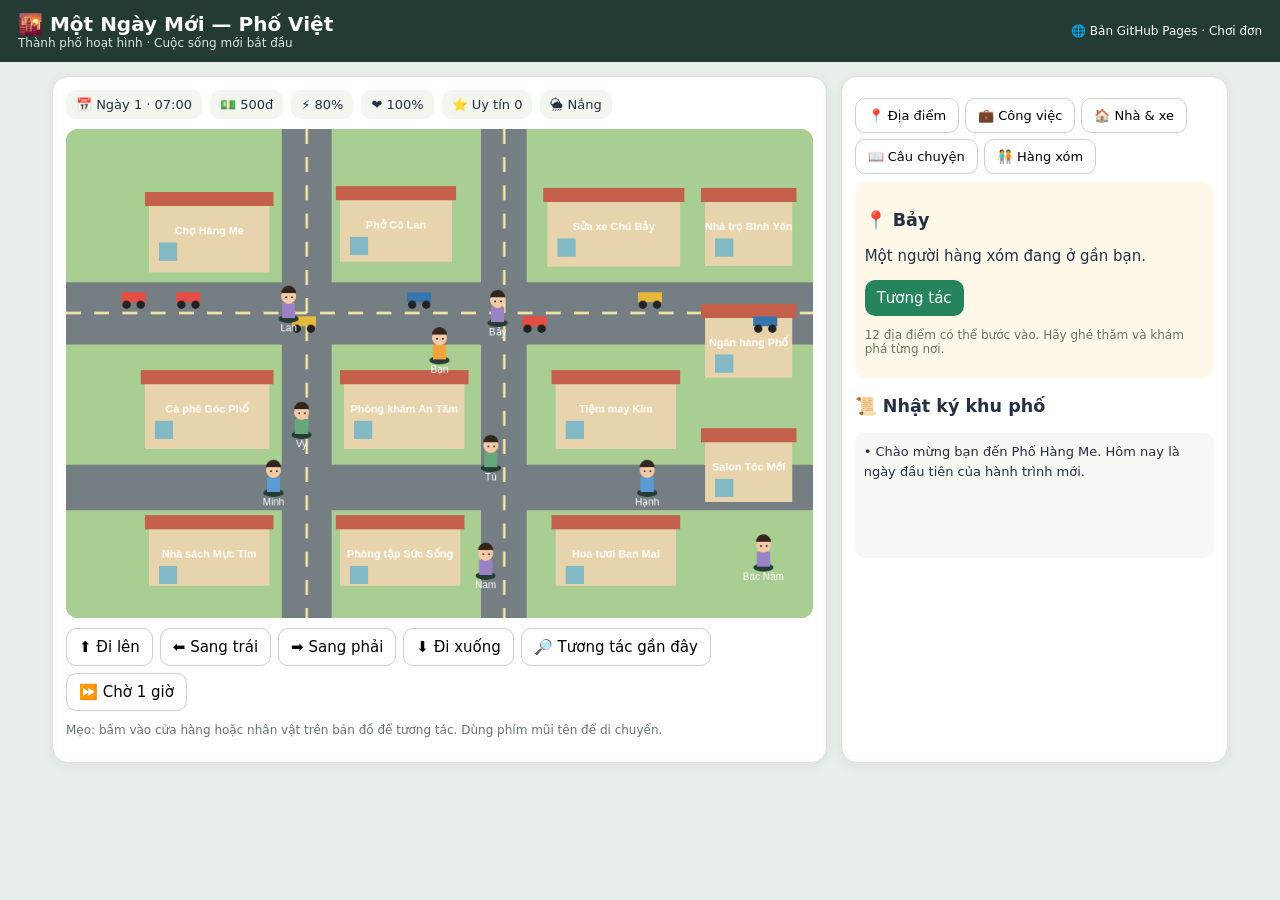
<file: index.html>
<!doctype html>
<html lang="vi">
<head>
<meta charset="utf-8"><meta name="viewport" content="width=device-width,initial-scale=1">
<title>Một Ngày Mới — Phố Việt</title>
<style>
:root{--ink:#253044;--paper:#fff8e9;--green:#26845d;--orange:#ed8a36}
*{box-sizing:border-box}body{margin:0;background:#e8eee8;color:var(--ink);font:15px system-ui,Segoe UI,sans-serif}
header{background:#243b35;color:#fff;padding:12px 18px;display:flex;gap:12px;align-items:center;justify-content:space-between;flex-wrap:wrap}
header b{font-size:20px}button,input{font:inherit;border:1px solid #c9d1c9;border-radius:10px;padding:9px 12px}
button{background:#fff;cursor:pointer}button.primary{background:var(--green);color:white;border:0}button:disabled{opacity:.45;cursor:not-allowed}
main{max-width:1200px;margin:14px auto;padding:0 12px;display:grid;grid-template-columns:minmax(0,2fr) minmax(290px,1fr);gap:14px}
.panel{background:white;border:1px solid #dce3dc;border-radius:16px;padding:13px;box-shadow:0 3px 12px #1b392010}
#city{width:100%;height:auto;display:block;background:#b9d7a3;border-radius:12px;touch-action:manipulation}
.stats{display:flex;gap:8px;flex-wrap:wrap;margin-bottom:10px}.stat{background:#f2f6ef;padding:7px 10px;border-radius:10px;font-size:13px}
.actions{display:flex;flex-wrap:wrap;gap:7px;margin-top:10px}.tabs{display:flex;gap:6px;flex-wrap:wrap;margin:8px 0}.tabs button{font-size:13px}
#feed{height:125px;overflow:auto;background:#f7f8f4;padding:9px;border-radius:10px;font-size:13px;line-height:1.5}
#place{min-height:125px;background:#fff8e9;border-radius:12px;padding:10px}
.small{font-size:12px;color:#66736a}.row{display:flex;justify-content:space-between;gap:8px;align-items:center;padding:7px 0;border-bottom:1px solid #edf0ea}
.tag{background:#edf5ed;border-radius:7px;padding:3px 7px;font-size:12px}
#auth{display:flex;gap:6px;flex-wrap:wrap;align-items:center}
@media(max-width:800px){main{grid-template-columns:1fr}#city{min-height:320px}}
</style></head>
<body>
<header><div><b>🌇 Một Ngày Mới — Phố Việt</b><div class="small" style="color:#d7e8dc">Thành phố hoạt hình · Cuộc sống mới bắt đầu</div></div>
<div id="auth"><span class="small" style="color:#fff">🌐 Bản GitHub Pages · Chơi đơn</span></div></header>
<main>
<section class="panel">
<div class="stats" id="stats"></div>
<canvas id="city" width="900" height="590" aria-label="Bản đồ thành phố hoạt hình"></canvas>
<div class="actions">
<button onclick="move(0,-1)">⬆ Đi lên</button><button onclick="move(-1,0)">⬅ Sang trái</button><button onclick="move(1,0)">➡ Sang phải</button><button onclick="move(0,1)">⬇ Đi xuống</button>
<button onclick="interact()">🔎 Tương tác gần đây</button><button onclick="nextHour()">⏩ Chờ 1 giờ</button>
</div>
<p class="small">Mẹo: bấm vào cửa hàng hoặc nhân vật trên bản đồ để tương tác. Dùng phím mũi tên để di chuyển.</p>
</section>
<aside class="panel">
<div class="tabs"><button onclick="tab('place')">📍 Địa điểm</button><button onclick="tab('jobs')">💼 Công việc</button><button onclick="tab('home')">🏠 Nhà & xe</button><button onclick="tab('story')">📖 Câu chuyện</button><button onclick="tab('people')">🧑‍🤝‍🧑 Hàng xóm</button></div>
<div id="place"></div>
<h3>📜 Nhật ký khu phố</h3><div id="feed"></div>
</aside></main>
<script>
const canvas=document.getElementById('city'),ctx=canvas.getContext('2d');
const places=[
{id:'market',name:'Chợ Hàng Me',x:100,y:85,w:145,h:88,kind:'Chợ',inside:['Sạp rau','Quầy trái cây','Gian hàng tạp hóa']},
{id:'pho',name:'Phở Cô Lan',x:330,y:78,w:135,h:82,kind:'Quán ăn',inside:['Bếp phở','Bàn ăn']},
{id:'repair',name:'Sửa xe Chú Bảy',x:580,y:80,w:160,h:86,kind:'Sửa xe',inside:['Khu sửa chữa','Kho phụ tùng']},
{id:'coffee',name:'Cà phê Góc Phố',x:95,y:300,w:150,h:86,kind:'Cà phê',inside:['Quầy pha chế','Sân trước']},
{id:'clinic',name:'Phòng khám An Tâm',x:335,y:300,w:145,h:86,kind:'Y tế',inside:['Phòng chờ','Phòng khám']},
{id:'clothes',name:'Tiệm may Kim',x:590,y:300,w:145,h:86,kind:'Tiệm may',inside:['Quầy vải','Phòng thử đồ']},
{id:'book',name:'Nhà sách Mực Tím',x:100,y:475,w:145,h:76,kind:'Nhà sách',inside:['Kệ sách','Quầy thanh toán']},
{id:'gym',name:'Phòng tập Sức Sống',x:330,y:475,w:145,h:76,kind:'Thể thao',inside:['Khu tập luyện']},
{id:'flower',name:'Hoa tươi Ban Mai',x:590,y:475,w:145,h:76,kind:'Cửa hàng',inside:['Khu cắm hoa']},
{id:'bank',name:'Ngân hàng Phố',x:770,y:220,w:105,h:80,kind:'Dịch vụ',inside:['Quầy giao dịch']},
{id:'salon',name:'Salon Tóc Mới',x:770,y:370,w:105,h:80,kind:'Dịch vụ',inside:['Ghế cắt tóc']},
{id:'house',name:'Nhà trọ Bình Yên',x:770,y:80,w:105,h:85,kind:'Nhà trọ',inside:['Phòng trọ','Sân chung']}
];
const npcSeed=[
['Lan','Chủ quán phở',280,210,7,20],['Bảy','Thợ sửa xe',520,215,8,18],['Hạnh','Bán hoa',700,420,6,19],['Minh','Sinh viên',250,420,8,22],['Tú','Bảo vệ',500,390,6,22],['Bác Năm','Hàng xóm',830,510,5,21],['Vy','Nhân viên cà phê',280,350,7,17],['Nam','Tài xế xe ôm',510,520,5,23]
];
let state={name:'Bạn',money:500,energy:80,health:100,rep:0,hour:7,day:1,x:450,y:260,home:false,vehicle:false,shop:false,jobDone:0,story:0,memories:{},friends:[],inside:null,tab:'place',weather:'Nắng',events:[]};
let npcs=npcSeed.map((a,i)=>({id:i,name:a[0],job:a[1],x:a[2],y:a[3],start:a[4],end:a[5]}));
function log(s){let f=document.getElementById('feed');f.innerHTML='• '+s+'<br>'+f.innerHTML}
function stats(){document.getElementById('stats').innerHTML=[`📅 Ngày ${state.day} · ${String(state.hour).padStart(2,'0')}:00`,`💵 ${state.money.toLocaleString('vi-VN')}đ`,`⚡ ${state.energy}%`,`❤️ ${state.health}%`,`⭐ Uy tín ${state.rep}`,`🌦 ${state.weather}`].map(x=>`<span class="stat">${x}</span>`).join('')}
function drawPerson(x,y,name,player=false){ctx.save();ctx.translate(x,y);ctx.fillStyle='#263b33';ctx.beginPath();ctx.ellipse(0,19,12,5,0,0,Math.PI*2);ctx.fill();ctx.fillStyle=player?'#f0a33a':['#5b9bd5','#df7b83','#68a77b','#9b82c5'][Math.abs(name.length)%4];ctx.fillRect(-8,0,16,18);ctx.fillStyle='#f4c9a5';ctx.beginPath();ctx.arc(0,-8,9,0,Math.PI*2);ctx.fill();ctx.fillStyle='#33251e';ctx.beginPath();ctx.arc(0,-12,9,Math.PI,Math.PI*2);ctx.fill();ctx.fillStyle='#263044';ctx.fillRect(-4,-8,2,2);ctx.fillRect(3,-8,2,2);ctx.fillStyle='#fff';ctx.font='12px sans-serif';ctx.textAlign='center';ctx.fillText(name,0,34);ctx.restore()}
function draw(){ctx.clearRect(0,0,900,590);ctx.fillStyle='#a9ce91';ctx.fillRect(0,0,900,590);
ctx.fillStyle='#747e83';ctx.fillRect(0,185,900,75);ctx.fillRect(260,0,60,590);ctx.fillRect(500,0,55,590);ctx.fillRect(0,405,900,55);
ctx.strokeStyle='#f8e6a8';ctx.setLineDash([18,16]);ctx.lineWidth=3;ctx.beginPath();ctx.moveTo(0,222);ctx.lineTo(900,222);ctx.moveTo(290,0);ctx.lineTo(290,590);ctx.moveTo(528,0);ctx.lineTo(528,590);ctx.stroke();ctx.setLineDash([]);
places.forEach(p=>{ctx.fillStyle='#e8d4ac';ctx.fillRect(p.x,p.y,p.w,p.h);ctx.fillStyle='#c45f4b';ctx.fillRect(p.x-5,p.y-9,p.w+10,17);ctx.fillStyle='#fff';ctx.font='bold 13px sans-serif';ctx.textAlign='center';ctx.fillText(p.name,p.x+p.w/2,p.y+42);ctx.fillStyle='#83b9c4';ctx.fillRect(p.x+12,p.y+52,22,22)});
for(let i=0;i<7;i++){let x=(i*139+state.hour*19)%900;ctx.fillStyle=['#e64e43','#e7b83c','#3776ad'][i%3];ctx.fillRect(x,197+(i%2)*29,29,12);ctx.fillStyle='#222';ctx.beginPath();ctx.arc(x+6,212+(i%2)*29,5,0,7);ctx.arc(x+23,212+(i%2)*29,5,0,7);ctx.fill()}
npcs.forEach(n=>{let active=state.hour>=n.start&&state.hour<n.end;let dx=active?Math.sin((state.hour+n.id)*.7)*12:0;drawPerson(n.x+dx,n.y,n.name)});
drawPerson(state.x,state.y,state.name,true);
if(state.weather==='Mưa'){ctx.fillStyle='#a9b9c5aa';ctx.fillRect(0,0,900,590);ctx.strokeStyle='#e8f6ff';for(let i=0;i<90;i++){let x=(i*83+state.hour*37)%900,y=(i*47+state.hour*29)%590;ctx.beginPath();ctx.moveTo(x,y);ctx.lineTo(x-5,y+13);ctx.stroke()}}
}
function closest(){let all=places.map(p=>({...p,d:Math.hypot(state.x-(p.x+p.w/2),state.y-(p.y+p.h/2))}));let n=npcs.map(p=>({...p,d:Math.hypot(state.x-p.x,state.y-p.y),person:true}));return [...all,...n].sort((a,b)=>a.d-b.d)[0]}
function tab(t){state.tab=t;renderPanel()}
function renderPanel(){let el=document.getElementById('place'),t=state.tab;
if(t==='jobs'){el.innerHTML='<h3>💼 Việc làm trong khu phố</h3>'+[['Phụ bếp quán phở',180,7,11],['Giao hàng bằng xe máy',250,9,12],['Dọn dẹp cửa hàng',150,6,8],['Sửa xe học việc',220,10,13],['Phụ bán hoa',170,6,9]].map((j,i)=>`<div class="row"><span>${j[0]}<br><small>${j[2]} giờ · tốn ${j[3]} năng lượng</small></span><button onclick="work(${i})">Nhận ${j[1]}đ</button></div>`).join('')}
else if(t==='home'){el.innerHTML=`<h3>🏠 Chỗ ở & phương tiện</h3><p>${state.home?'Bạn đang thuê phòng trọ Bình Yên.':'Bạn chưa có chỗ ở ổn định.'}</p><button onclick="rent()">Thuê phòng (300đ/ngày)</button><p>${state.vehicle?'Bạn có một xe máy cũ.':'Bạn chưa có xe máy.'}</p><button onclick="buyVehicle()">Mua xe máy cũ (1.800đ)</button><p>${state.shop?'Bạn đã mở cửa hàng nhỏ.':'Bạn chưa kinh doanh riêng.'}</p><button onclick="openShop()">Mở cửa hàng (3.000đ)</button>`}
else if(t==='story'){el.innerHTML=`<h3>📖 Hành trình làm lại cuộc đời</h3><p>${['Ngày đầu ở Phố Hàng Me: tìm một công việc tử tế và làm quen hàng xóm.','Cơ hội thứ hai: giúp cô Lan chuẩn bị bữa ăn miễn phí cho khu phố.','Gây dựng niềm tin: hoàn thành 3 công việc và kết bạn với 2 người.','Ước mơ riêng: dành dụm tiền để mở một cửa hàng nhỏ.'][Math.min(state.story,3)]}</p><button onclick="storyTask()">Làm nhiệm vụ câu chuyện</button><p class="small">Tiến độ nhiệm vụ: ${state.jobDone} công việc · ${state.friends.length} người quen.</p>`}
else if(t==='people'){el.innerHTML='<h3>🧑‍🤝‍🧑 Hàng xóm & ký ức</h3>'+npcs.map(n=>`<div class="row"><span><b>${n.name}</b> · ${n.job}<br><small>${state.memories[n.id]||'Chưa có kỷ niệm'}</small></span><span class="tag">${state.hour>=n.start&&state.hour<n.end?'Đang hoạt động':'Đang nghỉ'}</span></div>`).join('')}
else {let c=state.inside?places.find(p=>p.id===state.inside):null;el.innerHTML=c?`<h3>🏬 ${c.name}</h3><p>Bạn đang ở bên trong. Chọn một khu vực để khám phá:</p>${c.inside.map(x=>`<div class="row">${x}<span class="tag">Có thể khám phá</span></div>`).join('')}<button onclick="state.inside=null;renderPanel();log('Bạn bước ra ngoài.')">Ra ngoài</button>`:`<h3>📍 ${closest().name}</h3><p>${closest().person?'Một người hàng xóm đang ở gần bạn.':'Một địa điểm trong khu phố.'}</p><button class="primary" onclick="interact()">Tương tác</button><p class="small">12 địa điểm có thể bước vào. Hãy ghé thăm và khám phá từng nơi.</p>`}
}
function interact(){let o=closest();if(o.d>95){log('Hãy di chuyển đến gần một cửa hàng hoặc người dân.');return}
if(o.person){let n=npcs.find(x=>x.id===o.id);let msg=state.hour<n.start||state.hour>=n.end?`${n.name} đang nghỉ ngơi, hẹn gặp vào giờ hoạt động nhé.`:`${n.name}: “Chào bạn! Cố gắng từng ngày, rồi mọi chuyện sẽ tốt hơn.”`;state.memories[n.id]=`Đã trò chuyện ngày ${state.day}`;if(!state.friends.includes(n.id))state.friends.push(n.id);state.rep++;log(msg);tab('people')}
else{state.inside=o.id;log('Bạn bước vào '+o.name+'.');tab('place')}
}
function move(dx,dy){state.x=Math.max(20,Math.min(880,state.x+dx*28));state.y=Math.max(20,Math.min(570,state.y+dy*28));state.energy=Math.max(0,state.energy-1);draw();stats()}
function nextHour(){state.hour++;if(state.hour>=24){state.hour=6;state.day++;state.energy=100;state.health=Math.min(100,state.health+10);state.weather=Math.random()>.5?'Nắng':'Mưa';log('Một ngày mới bắt đầu. Bạn được hồi phục năng lượng.')}if(state.hour===12)log('Đến giờ trưa, nhớ ăn uống và nghỉ ngơi.');draw();stats();renderPanel();sync()}
function work(i){let jobs=[[180,7,11,'phụ bếp'],[250,9,12,'giao hàng'],[150,6,8,'dọn dẹp'],[220,10,13,'học sửa xe'],[170,6,9,'bán hoa']];let j=jobs[i];if(state.hour<j[1]||state.hour>=j[2]){log('Ca làm chưa đến giờ. Hãy kiểm tra lịch làm.');return}if(state.energy<25){log('Bạn quá mệt, hãy ăn hoặc nghỉ ngơi.');return}state.money+=j[0];state.energy-=25;state.jobDone++;state.rep++;log(`Bạn làm ${j[3]} chăm chỉ và nhận ${j[0]}đ.`);stats();renderPanel();sync()}
function rent(){if(state.money<300){log('Bạn chưa đủ tiền thuê phòng.');return}state.money-=300;state.home=true;log('Bạn thuê được một căn phòng nhỏ ở Bình Yên.');stats();renderPanel();sync()}
function buyVehicle(){if(state.money<1800){log('Chưa đủ tiền mua xe máy cũ.');return}state.money-=1800;state.vehicle=true;log('Bạn mua được chiếc xe máy cũ. Đi lại thuận tiện hơn!');stats();renderPanel();sync()}
function openShop(){if(state.money<3000){log('Cần 3.000đ để mở cửa hàng.');return}state.money-=3000;state.shop=true;log('Bạn khai trương cửa hàng nhỏ của riêng mình!');stats();renderPanel();sync()}
function storyTask(){if(state.story===0&&state.jobDone>=1){state.story++;log('Nhiệm vụ hoàn thành: bạn đã có công việc đầu tiên.');}else if(state.story===1&&state.friends.length>=1){state.story++;log('Cô Lan ghi nhận sự chân thành của bạn.');}else if(state.story===2&&state.jobDone>=3&&state.friends.length>=2){state.story++;log('Bạn đã tạo dựng được niềm tin trong khu phố.');}else if(state.story===3&&state.shop){log('Bạn đã biến ước mơ kinh doanh thành hiện thực!');}else log('Hãy hoàn thành điều kiện nhiệm vụ trước nhé.');renderPanel();sync()}
function account(action){alert('GitHub Pages chỉ chạy bản chơi đơn. Để dùng tài khoản và multiplayer, cần máy chủ Node.js riêng.')}
function sync(){}
function poll(){let token=localStorage.getItem('token');if(!token)return;fetch('/api/players',{headers:{Authorization:'Bearer '+token}}).then(r=>r.ok?r.json():[]).then(players=>{window.otherPlayers=players;draw()}).catch(()=>{})}
window.addEventListener('keydown',e=>{if(e.key==='ArrowUp')move(0,-1);if(e.key==='ArrowDown')move(0,1);if(e.key==='ArrowLeft')move(-1,0);if(e.key==='ArrowRight')move(1,0)});
canvas.addEventListener('click',e=>{let r=canvas.getBoundingClientRect(),x=(e.clientX-r.left)*900/r.width,y=(e.clientY-r.top)*590/r.height;let p=places.find(p=>x>=p.x-12&&x<=p.x+p.w+12&&y>=p.y-15&&y<=p.y+p.h+15);if(p){state.x=p.x+p.w/2;state.y=p.y+p.h/2+40;state.inside=p.id;tab('place');log('Bạn đến '+p.name+'.')}else{let n=npcs.find(n=>Math.hypot(n.x-x,n.y-y)<30);if(n){state.x=n.x+20;state.y=n.y+20;interact()}else{state.x=x;state.y=y}}draw();stats()});
let oldDraw=draw;draw=function(){oldDraw();(window.otherPlayers||[]).forEach(p=>{if(p.username!==state.name)drawPerson(p.x,p.y,p.username,false)})};
stats();draw();renderPanel();log('Chào mừng bạn đến Phố Hàng Me. Hôm nay là ngày đầu tiên của hành trình mới.');setInterval(()=>{poll();},3000);
</script></body></html>
</file>
